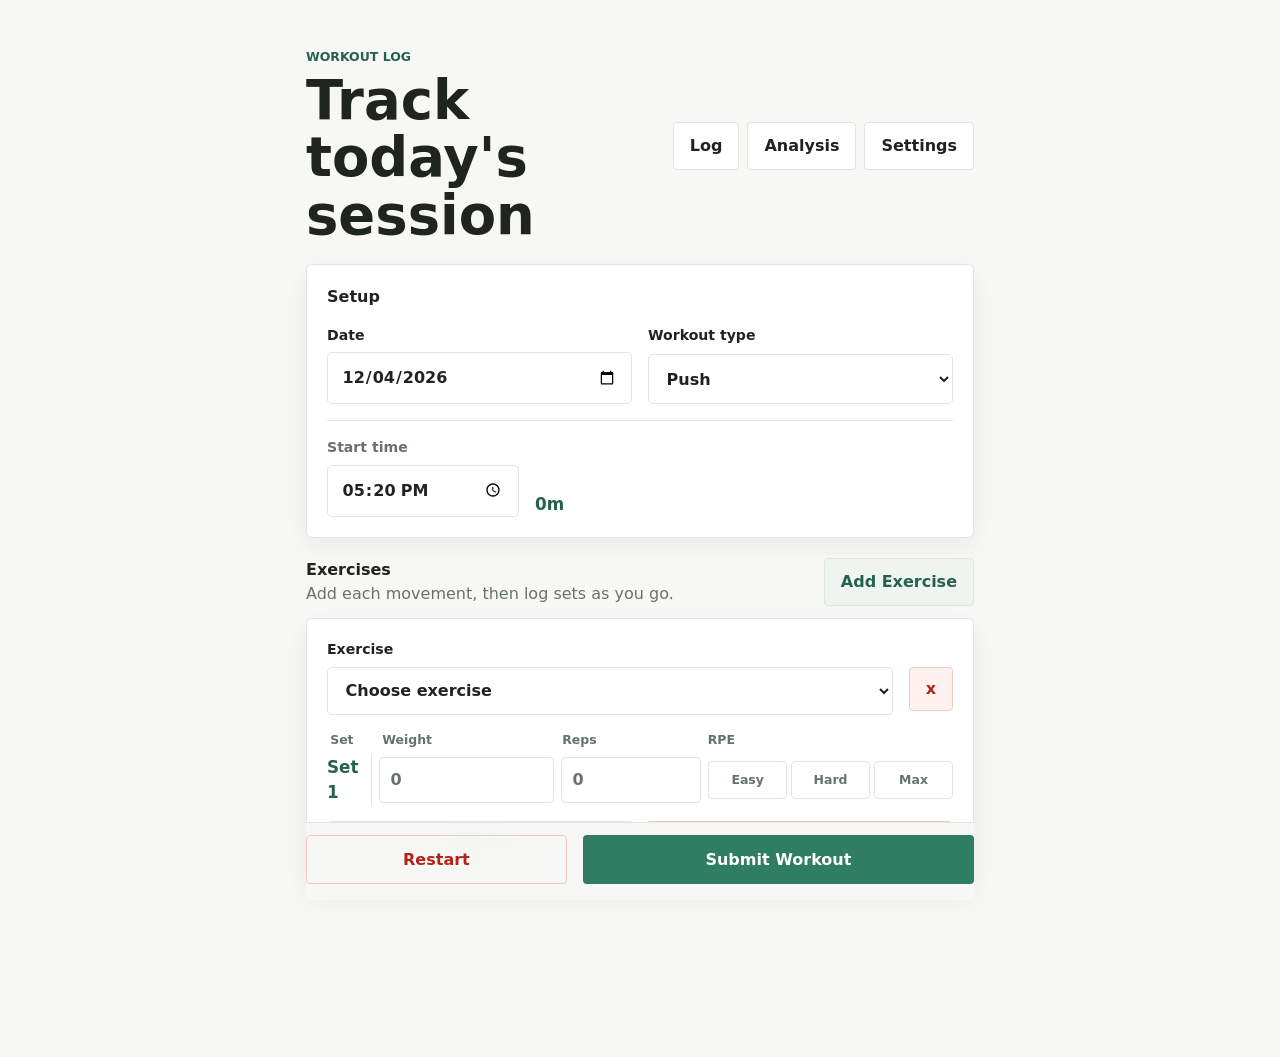
<file: index.html>
<!doctype html>
<html lang="en">
  <head>
    <meta charset="utf-8">
    <meta name="viewport" content="width=device-width, initial-scale=1">
    <meta name="description" content="A lightweight workout tracker for logging exercises and sets.">
    <meta name="theme-color" content="#07131f">
    <meta name="mobile-web-app-capable" content="yes">
    <meta name="application-name" content="Workout Tracker">
    <title>Workout Tracker</title>
    <script>
      try {
        const settings = JSON.parse(localStorage.getItem("workoutTrackerSettings"));
        document.documentElement.dataset.theme = settings?.theme || "system";
      } catch {
        document.documentElement.dataset.theme = "system";
      }
    </script>
    <link rel="manifest" href="manifest.webmanifest">
    <link rel="icon" href="icons/icon.svg" type="image/svg+xml">
    <link rel="apple-touch-icon" href="icons/icon-192.png">
    <link rel="stylesheet" href="styles.css">
  </head>
  <body>
    <a class="skip-link" href="#main">Skip to workout form</a>

    <main id="main" class="app-shell">
      <header class="page-header">
        <div>
          <p class="eyebrow">Workout log</p>
          <h1>Track today's session</h1>
        </div>
        <div class="header-actions">
          <button class="ghost-button view-button" type="button" id="logViewButton" aria-pressed="true">
            Log
          </button>
          <button class="ghost-button view-button" type="button" id="analysisViewButton" aria-pressed="false">
            Analysis
          </button>
          <button class="ghost-button install-button" type="button" id="installButton" hidden>
            Install
          </button>
          <button class="ghost-button" type="button" id="settingsToggle" aria-expanded="false" aria-controls="settingsPanel">
            Settings
          </button>
        </div>
      </header>

      <section class="settings-panel" id="settingsPanel" aria-labelledby="settingsHeading" hidden>
        <h2 id="settingsHeading">Settings</h2>
        <div class="settings-grid">
          <label>
            <span>Default weight unit</span>
            <select id="defaultUnit">
              <option value="lb">lb</option>
              <option value="kg">kg</option>
            </select>
          </label>

          <label>
            <span>Theme</span>
            <select id="themeMode">
              <option value="system">System</option>
              <option value="light">Light</option>
              <option value="dark">Dark</option>
            </select>
          </label>

          <label>
            <span>Backend API URL</span>
            <input id="apiUrl" type="url" inputmode="url" placeholder="https://api.example.com/api/workouts">
          </label>

          <label>
            <span>API access token <small>optional</small></span>
            <input id="apiToken" type="password" autocomplete="off" placeholder="Stored on this device only">
          </label>
        </div>
        <p class="settings-note">No Google credentials or secrets belong in this frontend.</p>

        <div class="settings-divider" aria-hidden="true"></div>

        <form class="settings-subform" id="referenceExerciseForm" novalidate>
          <h3>Exercise library</h3>
          <div class="settings-grid">
            <label>
              <span>Workout type</span>
              <select id="referenceWorkoutType" required>
                <option>Push</option>
                <option>Pull</option>
                <option>Legs</option>
                <option>Upper Body</option>
                <option>Lower Body</option>
                <option>Full Body</option>
                <option>Cardio</option>
                <option>Custom</option>
              </select>
            </label>

            <label>
              <span>Exercise name</span>
              <input id="referenceExerciseName" type="text" autocomplete="off" placeholder="Example: Hammer Strength Row" required>
            </label>
          </div>
          <p class="settings-note">Add an exercise to the Sheet references, then refresh the dropdowns from the Sheet.</p>
          <p class="form-message" id="referenceMessage" role="status" aria-live="polite"></p>
          <button class="secondary-button" type="submit" id="referenceSubmitButton">Add to Sheet</button>
        </form>
      </section>

      <form id="workoutForm" class="view-panel" novalidate>
        <section class="setup-card" aria-labelledby="setupHeading">
          <h2 id="setupHeading">Setup</h2>
          <div class="setup-grid">
            <label>
              <span>Date</span>
              <input id="workoutDate" type="date" required>
            </label>

            <label>
              <span>Workout type</span>
              <select id="workoutType" required>
                <option>Push</option>
                <option>Pull</option>
                <option>Legs</option>
                <option>Upper Body</option>
                <option>Lower Body</option>
                <option>Full Body</option>
                <option>Cardio</option>
                <option>Custom</option>
              </select>
            </label>
          </div>
          <div class="duration-panel">
            <label for="workoutStartTime">
              <span>Start time</span>
              <input id="workoutStartTime" type="time" step="60">
            </label>
            <output id="workoutDuration" for="workoutStartTime">0m</output>
          </div>
        </section>

        <section class="section-heading">
          <div>
            <h2>Exercises</h2>
            <p>Add each movement, then log sets as you go.</p>
          </div>
          <div class="section-actions">
            <button class="secondary-button" type="button" id="addExerciseButton">Add Exercise</button>
          </div>
        </section>

        <div id="exerciseList" class="exercise-list" aria-live="polite"></div>

        <p class="form-message" id="formMessage" role="status" aria-live="polite"></p>

        <div class="submit-bar">
          <button class="danger-button" type="button" id="clearWorkoutButton">Restart</button>
          <button class="primary-button" type="submit" id="submitButton">Submit Workout</button>
        </div>
      </form>

      <section class="analysis-panel view-panel" id="analysisView" aria-labelledby="analysisHeading" hidden>
        <div class="section-heading">
          <div>
            <h2 id="analysisHeading">Analysis</h2>
            <p>Review a day or pick an exercise to see progression.</p>
          </div>
        </div>

        <div class="section-heading compact-heading">
          <div>
            <h3>Workouts by Date</h3>
            <p>Choose a date to view each logged workout session.</p>
          </div>
          <button class="secondary-button" type="button" id="historyRefreshButton">Refresh</button>
        </div>

        <div class="analysis-card analysis-card-single">
          <label>
            <span>Date</span>
            <input id="historyDate" type="date" />
          </label>
        </div>

        <div class="date-workout-list" id="dateWorkoutList" aria-live="polite">
          <p class="empty-state">Choose a date to load workouts.</p>
        </div>

        <div class="section-heading compact-heading">
          <div>
            <h3>Exercise Progress</h3>
            <p>Category only filters the exercise list. Stats search all matching exercise logs.</p>
          </div>
          <button class="secondary-button" type="button" id="statsRefreshButton">Refresh</button>
        </div>

        <div class="analysis-card">
          <label>
            <span>Exercise category</span>
            <select id="statsWorkoutType"></select>
          </label>

          <label>
            <span>Exercise</span>
            <select id="statsExercise"></select>
          </label>
        </div>

        <div class="stats-grid" id="statsGrid" aria-live="polite">
          <p class="empty-state">Choose an exercise to load stats.</p>
        </div>

        <p class="form-message" id="analysisMessage" role="status" aria-live="polite"></p>
      </section>
    </main>

    <dialog id="summaryModal" class="modal">
      <form method="dialog" class="modal-card">
        <div class="modal-header">
          <div>
            <p class="eyebrow">Review</p>
            <h2>Submit workout?</h2>
          </div>
          <button class="icon-button" value="cancel" aria-label="Close review">x</button>
        </div>
        <div id="summaryContent" class="summary-content"></div>
        <div class="modal-actions">
          <button class="ghost-button" value="cancel">Cancel</button>
          <button class="primary-button" id="confirmSubmitButton" value="confirm">Confirm Submit</button>
        </div>
      </form>
    </dialog>

    <template id="exerciseTemplate">
      <article class="exercise-card">
        <div class="exercise-header">
          <div class="exercise-fields">
            <label class="exercise-select-wrap">
              <span>Exercise</span>
              <select class="exercise-select" autocomplete="off"></select>
            </label>
          </div>
          <button class="icon-button remove-exercise" type="button" aria-label="Remove exercise">x</button>
        </div>

        <div class="sets-wrap">
          <div class="sets-header" aria-hidden="true">
            <span>Set</span>
            <span>Weight</span>
            <span>Reps</span>
            <span>RPE</span>
          </div>
          <div class="sets-list"></div>
        </div>

        <div class="exercise-actions">
          <button class="secondary-button add-set" type="button">Add Set</button>
          <button class="danger-button remove-set" type="button">Remove Set</button>
        </div>
      </article>
    </template>

    <template id="setTemplate">
      <div class="set-row">
        <span class="set-number"></span>
        <label data-label="Weight">
          <span class="sr-only">Weight</span>
          <input class="set-weight" type="number" inputmode="decimal" autocomplete="off" min="0" step="0.5" placeholder="0">
        </label>
        <label data-label="Reps">
          <span class="sr-only">Reps</span>
          <input class="set-reps" type="number" inputmode="numeric" autocomplete="off" min="0" step="1" placeholder="0">
        </label>
        <div class="rpe-control" data-label="RPE" role="group" aria-label="RPE optional">
          <input class="set-rpe" type="hidden">
          <button class="rpe-option" type="button" data-rpe="Easy">Easy</button>
          <button class="rpe-option" type="button" data-rpe="Hard">Hard</button>
          <button class="rpe-option" type="button" data-rpe="Max">Max</button>
        </div>
      </div>
    </template>

    <script src="app.js"></script>
  </body>
</html>
</file>
<file: styles.css>
:root {
  --bg: #f7f8f6;
  --surface: #ffffff;
  --surface-soft: #f0f4f1;
  --input-bg: #ffffff;
  --text: #202421;
  --muted: #66736b;
  --border: #dfe5df;
  --accent: #2f7d63;
  --accent-dark: #24624e;
  --accent-text: #ffffff;
  --danger: #b42318;
  --danger-bg: #fff1f0;
  --danger-border: #f4c7c3;
  --focus: #7cc4a8;
  --shadow: 0 8px 24px rgba(32, 36, 33, 0.06);
}

html[data-theme="dark"] {
  --bg: #07131f;
  --surface: #0d2130;
  --surface-soft: #123047;
  --input-bg: #081a27;
  --text: #edf8ff;
  --muted: #9fb9c9;
  --border: #21475e;
  --accent: #2bb8d6;
  --accent-dark: #73d8ef;
  --accent-text: #06131c;
  --danger: #ff8a7a;
  --danger-bg: #321412;
  --danger-border: #a1453b;
  --focus: #6edcf2;
  --shadow: 0 12px 30px rgba(0, 0, 0, 0.34);
  color-scheme: dark;
}

@media (prefers-color-scheme: dark) {
  html[data-theme="system"] {
    --bg: #07131f;
    --surface: #0d2130;
    --surface-soft: #123047;
    --input-bg: #081a27;
    --text: #edf8ff;
    --muted: #9fb9c9;
    --border: #21475e;
    --accent: #2bb8d6;
    --accent-dark: #73d8ef;
    --accent-text: #06131c;
    --danger: #ff8a7a;
    --danger-bg: #321412;
    --danger-border: #a1453b;
    --focus: #6edcf2;
    --shadow: 0 12px 30px rgba(0, 0, 0, 0.34);
    color-scheme: dark;
  }
}

* {
  box-sizing: border-box;
}

html {
  color-scheme: light;
}

body {
  margin: 0;
  background: var(--bg);
  color: var(--text);
  font-family: Aptos, "Segoe UI Variable", Inter, ui-sans-serif, system-ui, -apple-system, BlinkMacSystemFont, "Segoe UI", sans-serif;
  line-height: 1.5;
}

button,
input,
select,
textarea,
a.ghost-button {
  font: inherit;
}

button,
select {
  cursor: pointer;
}

a.ghost-button {
  display: inline-flex;
  align-items: center;
  justify-content: center;
  text-decoration: none;
}

button:disabled {
  cursor: not-allowed;
  opacity: 0.65;
}

:focus-visible {
  outline: 3px solid var(--focus);
  outline-offset: 2px;
}

.skip-link {
  position: absolute;
  left: 1rem;
  top: 1rem;
  z-index: 10;
  transform: translateY(-150%);
  border-radius: 0.25rem;
  background: var(--text);
  color: white;
  padding: 0.75rem 1rem;
}

.skip-link:focus {
  transform: translateY(0);
}

.app-shell {
  width: min(100%, 700px);
  margin: 0 auto;
  padding: 1rem;
}

.page-header,
.section-heading,
.exercise-header,
.exercise-actions,
.section-actions,
.header-actions,
.modal-header,
.modal-actions,
.submit-bar {
  display: flex;
  align-items: center;
  justify-content: space-between;
  gap: 1rem;
}

.page-header {
  padding: 1rem 0 1.25rem;
}

.header-actions {
  justify-content: flex-end;
  gap: 0.5rem;
}

.install-button {
  border-color: var(--accent);
  color: var(--accent-dark);
}

.view-button.is-active {
  border-color: var(--accent);
  background: var(--surface-soft);
  color: var(--accent-dark);
}

h1,
h2,
p {
  margin-top: 0;
}

h1 {
  margin-bottom: 0;
  font-size: clamp(2rem, 8vw, 3.4rem);
  line-height: 1.05;
  letter-spacing: 0;
}

h2 {
  margin-bottom: 1rem;
  font-size: 1rem;
}

.eyebrow {
  margin-bottom: 0.35rem;
  color: var(--accent-dark);
  font-size: 0.78rem;
  font-weight: 700;
  letter-spacing: 0;
  text-transform: uppercase;
}

.setup-card,
.settings-panel,
.exercise-card,
.analysis-card {
  border: 1px solid var(--border);
  border-radius: 0.35rem;
  background: var(--surface);
  box-shadow: var(--shadow);
}

.setup-card,
.settings-panel,
.analysis-card {
  padding: 1rem;
}

.settings-panel {
  margin-bottom: 1rem;
}

.settings-note,
.section-heading p,
.form-message {
  color: var(--muted);
}

.settings-note {
  margin-bottom: 0;
  font-size: 0.9rem;
}

.settings-divider {
  height: 1px;
  margin: 1rem 0;
  background: var(--border);
}

.settings-subform {
  display: grid;
  gap: 0.8rem;
}

.settings-subform .settings-grid {
  grid-template-columns: minmax(0, 1fr);
}

.settings-subform h3 {
  margin: 0;
  font-size: 0.95rem;
}

.settings-subform .secondary-button {
  width: 100%;
}

.setup-grid,
.settings-grid {
  display: grid;
  gap: 1rem;
}

.duration-panel {
  display: grid;
  grid-template-columns: minmax(9rem, 12rem) auto;
  align-items: end;
  justify-content: start;
  column-gap: 1rem;
  margin-top: 1rem;
  border-top: 1px solid var(--border);
  padding-top: 1rem;
}

.duration-panel label {
  width: min(100%, 12rem);
}

.duration-panel input {
  min-width: 0;
}

.duration-panel span {
  color: var(--muted);
  font-size: 0.88rem;
  font-weight: 750;
}

.duration-panel output {
  color: var(--accent-dark);
  font-size: 1.05rem;
  font-weight: 800;
  white-space: nowrap;
}

.exercise-header {
  align-items: start;
}

.exercise-header .icon-button {
  flex: 0 0 44px;
  margin-top: 1.75rem;
}

.exercise-header .exercise-fields {
  min-width: 0;
}

label {
  display: grid;
  gap: 0.4rem;
  font-weight: 650;
}

label span {
  color: var(--text);
  font-size: 0.88rem;
}

small {
  color: var(--muted);
  font-size: 0.8em;
  font-weight: 500;
}

input,
select,
textarea {
  width: 100%;
  min-height: 48px;
  border: 1px solid var(--border);
  border-radius: 0.3rem;
  background: var(--input-bg);
  color: var(--text);
  padding: 0.75rem 0.85rem;
}

::placeholder {
  color: var(--muted);
  opacity: 1;
}

textarea {
  resize: vertical;
}

.section-heading {
  margin: 1.25rem 0 0.75rem;
}

.compact-heading {
  margin-top: 1.75rem;
}

.compact-heading h3 {
  margin: 0;
  font-size: 0.95rem;
}

.section-heading h2,
.section-heading h3,
.section-heading p {
  margin-bottom: 0;
}

.section-actions {
  display: grid;
  grid-template-columns: minmax(0, 1fr);
  gap: 0.75rem;
}

.analysis-card {
  display: grid;
  gap: 1rem;
}

.analysis-card-single {
  max-width: 16rem;
}

.analysis-range,
.analysis-actions {
  display: grid;
  gap: 0.75rem;
}

.date-workout-list {
  display: grid;
  gap: 1rem;
  margin-top: 1rem;
}

.date-summary {
  display: grid;
  grid-template-columns: repeat(2, minmax(0, 1fr));
  gap: 0.75rem;
  border-top: 1px solid var(--border);
  border-bottom: 1px solid var(--border);
  padding: 0.8rem 0;
}

.date-summary div,
.date-session-totals,
.date-exercise-heading,
.date-set-row {
  min-width: 0;
}

.date-summary span,
.date-session p,
.date-session-totals span,
.date-exercise-heading span,
.date-set-row span,
.date-set-row em {
  color: var(--muted);
  font-size: 0.78rem;
  font-style: normal;
  font-weight: 750;
}

.date-summary strong {
  display: block;
  margin-top: 0.15rem;
  color: var(--text);
  font-size: 1.1rem;
  line-height: 1.15;
}

.date-session {
  display: grid;
  gap: 1rem;
  border: 1px solid var(--border);
  border-radius: 0.35rem;
  background: var(--surface);
  padding: 1rem;
}

.date-session-header {
  display: grid;
  gap: 0.75rem;
  border-bottom: 1px solid var(--border);
  padding-bottom: 0.85rem;
}

.date-session h3,
.date-session p {
  margin: 0;
}

.date-session h3 {
  color: var(--text);
  font-size: 1rem;
}

.date-session-totals {
  display: flex;
  flex-wrap: wrap;
  gap: 0.5rem;
}

.date-session-totals span {
  border: 1px solid var(--border);
  border-radius: 0.25rem;
  padding: 0.35rem 0.5rem;
}

.date-exercise-list {
  display: grid;
  gap: 1rem;
}

.date-exercise {
  display: grid;
  gap: 0.55rem;
}

.date-exercise-heading {
  display: flex;
  flex-wrap: wrap;
  gap: 0.35rem 0.7rem;
  justify-content: space-between;
}

.date-exercise-heading strong {
  color: var(--text);
  font-size: 0.95rem;
}

.date-set-list {
  display: grid;
  gap: 0.35rem;
}

.date-set-row {
  display: grid;
  grid-template-columns: 3.8rem minmax(0, 1fr) auto;
  gap: 0.5rem;
  align-items: center;
  border-top: 1px solid var(--border);
  padding-top: 0.35rem;
}

.date-set-row strong {
  color: var(--text);
  font-size: 0.88rem;
}

.stats-grid {
  display: grid;
  gap: 1.25rem;
  margin-top: 1.25rem;
}

.stats-section {
  display: grid;
  gap: 0.75rem;
  border-top: 1px solid var(--border);
  padding-top: 0.9rem;
}

.stats-section h3 {
  margin: 0;
  color: var(--text);
  font-size: 0.88rem;
}

.stats-section-grid {
  display: grid;
  gap: 0.75rem;
}

.stat-card {
  display: grid;
  gap: 0.2rem;
  min-width: 0;
}

.stat-card span,
.stat-card small {
  color: var(--muted);
  font-size: 0.78rem;
  font-weight: 750;
}

.stat-card strong {
  min-width: 0;
  color: var(--text);
  font-size: 1.1rem;
  line-height: 1.15;
  overflow-wrap: anywhere;
}

.stat-card small {
  font-weight: 650;
}

.trend.positive {
  color: var(--accent-dark);
}

.trend.negative {
  color: var(--danger);
}

.session-list {
  display: grid;
  gap: 0.45rem;
}

.session-row {
  display: grid;
  grid-template-columns: minmax(6.5rem, 1fr) repeat(3, minmax(0, 1fr));
  gap: 0.5rem;
  align-items: center;
  border-top: 1px solid var(--border);
  padding-top: 0.45rem;
  color: var(--muted);
  font-size: 0.82rem;
}

.session-row strong {
  color: var(--text);
  font-size: 0.86rem;
}

.chart-card {
  gap: 0.75rem;
}

.chart-card p {
  margin: 0.15rem 0 0;
  color: var(--muted);
  font-size: 0.82rem;
  font-weight: 700;
}

.chart-wrap {
  width: 100%;
  overflow: hidden;
}

.line-chart {
  display: block;
  width: 100%;
  min-height: 165px;
}

.chart-grid path {
  stroke: var(--border);
  stroke-width: 1;
}

.chart-axis path {
  stroke: var(--border);
  stroke-width: 1.25;
}

.chart-line {
  fill: none;
  stroke: var(--accent);
  stroke-linecap: round;
  stroke-linejoin: round;
  stroke-width: 4;
}

.chart-points circle {
  fill: var(--surface);
  stroke: var(--accent-dark);
  stroke-width: 3;
}

.chart-labels text {
  fill: var(--muted);
  font-size: 0.76rem;
  font-weight: 700;
}

.empty-state {
  grid-column: 1 / -1;
  color: var(--muted);
}

.exercise-actions {
  display: grid;
  grid-template-columns: repeat(2, minmax(0, 1fr));
  gap: 0.75rem;
}

.exercise-actions {
  margin-top: 1rem;
}

.exercise-list {
  display: grid;
  gap: 1rem;
}

.exercise-card {
  padding: 0.9rem;
}

.exercise-fields {
  flex: 1;
  display: grid;
  gap: 0.8rem;
}

.sets-wrap {
  margin: 1rem 0;
  overflow-x: auto;
}

.sets-header,
.set-row {
  display: grid;
  grid-template-columns: 2.8rem minmax(6rem, 1fr) minmax(5rem, 0.8fr) minmax(15rem, 1.4fr);
  gap: 0.45rem;
  align-items: center;
  min-width: 480px;
}

.sets-header {
  padding: 0 0.2rem 0.35rem;
  color: var(--muted);
  font-size: 0.78rem;
  font-weight: 700;
}

.sets-list {
  display: grid;
  gap: 0.5rem;
}

.set-number {
  display: inline-grid;
  min-height: 44px;
  place-items: center;
  border-right: 1px solid var(--border);
  border-radius: 0;
  background: transparent;
  color: var(--accent-dark);
  font-size: 1.05rem;
  font-weight: 800;
}

.set-row input,
.set-row select {
  min-height: 44px;
  padding: 0.6rem 0.65rem;
}

.rpe-control {
  display: grid;
  grid-template-columns: repeat(3, minmax(0, 1fr));
  gap: 0.25rem;
  align-items: center;
  min-height: 44px;
}

.rpe-option {
  min-height: 38px;
  border: 1px solid var(--border);
  border-radius: 0.25rem;
  background: var(--input-bg);
  color: var(--muted);
  padding: 0.35rem 0.25rem;
  font-size: 0.78rem;
  font-weight: 750;
}

.rpe-option.is-selected {
  border-color: var(--accent);
  background: var(--accent);
  color: var(--accent-text);
}

.primary-button,
.secondary-button,
.ghost-button,
.danger-button,
.icon-button,
.link-button {
  min-height: 44px;
  border: 1px solid transparent;
  border-radius: 0.25rem;
  padding: 0.7rem 1rem;
  font-weight: 800;
}

.primary-button {
  background: var(--accent);
  color: var(--accent-text);
}

.primary-button:hover {
  background: var(--accent-dark);
  color: var(--bg);
}

.secondary-button {
  border-color: var(--border);
  background: var(--surface-soft);
  color: var(--accent-dark);
}

.ghost-button {
  border-color: var(--border);
  background: var(--surface);
  color: var(--text);
}

.danger-button,
.icon-button {
  border-color: var(--danger-border);
  background: var(--danger-bg);
  color: var(--danger);
}

.danger-button {
  background: transparent;
}

.danger-button:hover {
  background: var(--danger-bg);
}

.icon-button {
  width: 44px;
  padding: 0;
  font-size: 1rem;
  line-height: 1;
}

.link-button {
  min-height: auto;
  border: 0;
  background: transparent;
  color: var(--accent-dark);
  padding: 0;
  text-decoration: underline;
}

.form-message {
  min-height: 1.5rem;
  margin: 1rem 0;
  font-weight: 650;
}

.form-message.error {
  color: var(--danger);
}

.form-message.success {
  color: var(--accent-dark);
}

.submit-bar {
  position: sticky;
  display: grid;
  grid-template-columns: minmax(0, 0.8fr) minmax(0, 1.2fr);
  bottom: 0;
  margin: 0 -1rem;
  padding: 0.8rem 1rem 1rem;
  border-top: 1px solid rgba(223, 229, 223, 0.9);
  background: var(--bg);
  background: color-mix(in srgb, var(--bg) 94%, transparent);
  backdrop-filter: blur(12px);
}

.submit-bar .primary-button,
.submit-bar .danger-button {
  width: 100%;
}

.modal {
  width: min(92vw, 620px);
  border: 0;
  border-radius: 0.35rem;
  padding: 0;
  color: var(--text);
  box-shadow: 0 24px 70px rgba(32, 36, 33, 0.22);
}

.modal::backdrop {
  background: rgba(32, 36, 33, 0.45);
}

.modal-card {
  padding: 1rem;
}

.summary-content {
  display: grid;
  gap: 0.75rem;
  max-height: min(58vh, 520px);
  margin: 1rem 0;
  overflow: auto;
}

.summary-item {
  border: 1px solid var(--border);
  border-radius: 0.3rem;
  padding: 0.8rem;
}

.summary-item h3,
.summary-item p {
  margin: 0;
}

.summary-item h3 {
  font-size: 1rem;
}

.summary-item p {
  color: var(--muted);
  font-size: 0.9rem;
}

.sr-only {
  position: absolute;
  width: 1px;
  height: 1px;
  padding: 0;
  overflow: hidden;
  clip: rect(0, 0, 0, 0);
  white-space: nowrap;
  border: 0;
}

@media (min-width: 620px) {
  .app-shell {
    padding: 2rem 1rem;
  }

  .setup-grid {
    grid-template-columns: 1fr 1fr;
  }

  .analysis-card {
    grid-template-columns: 1fr 1fr;
  }

  .analysis-card-single {
    grid-template-columns: 1fr;
  }

  .date-summary {
    grid-template-columns: repeat(4, minmax(0, 1fr));
  }

  .date-session-header {
    grid-template-columns: minmax(0, 1fr) auto;
    align-items: start;
  }

  .date-session-totals {
    justify-content: end;
  }

  .stats-section-grid {
    grid-template-columns: repeat(3, minmax(0, 1fr));
  }

  .settings-grid {
    grid-template-columns: 0.7fr 0.7fr 1.3fr 1fr;
  }

  .settings-subform .settings-grid {
    grid-template-columns: 0.85fr 1.15fr;
  }

  .exercise-card,
  .setup-card,
  .settings-panel,
  .analysis-card,
  .modal-card {
    padding: 1.25rem;
  }

  .submit-bar {
    margin: 0;
    padding-inline: 0;
  }
}

@media (max-width: 520px) {
  .page-header,
  .section-heading,
  .modal-actions {
    align-items: stretch;
    flex-direction: column;
  }

  .page-header .ghost-button,
  .modal-actions button {
    width: 100%;
  }

  .header-actions {
    align-self: stretch;
    flex-direction: row;
    justify-content: space-between;
  }

  .header-actions button {
    flex: 1 1 0;
    width: auto;
    min-width: 0;
    padding-inline: 0.45rem;
    font-size: 0.88rem;
  }

  .header-actions .install-button:not([hidden]) {
    flex: 1 1 100%;
    order: -1;
  }

  .section-actions,
  .exercise-actions {
    width: 100%;
  }
}

@media (max-width: 619px) {
  .duration-panel {
    grid-template-columns: minmax(8.5rem, 12rem) auto;
  }

  .session-row {
    grid-template-columns: 1fr 1fr;
  }

  .sets-wrap {
    overflow-x: visible;
  }

  .sets-header {
    display: none;
  }

  .set-row {
    grid-template-columns: minmax(0, 1fr) minmax(0, 1fr);
    grid-template-areas:
      "num num"
      "weight reps"
      "rpe rpe";
    min-width: 0;
    gap: 0.5rem;
    border: 1px solid var(--border);
    border-radius: 0.3rem;
    padding: 0.55rem;
  }

  .set-row .set-number {
    grid-area: num;
    position: relative;
    min-height: 28px;
    margin-bottom: 0.25rem;
    padding-bottom: 0.75rem;
    justify-self: stretch;
    border-right: 0;
    background: transparent;
  }

  .set-row .set-number::after {
    content: "";
    position: absolute;
    right: 0;
    bottom: 0;
    left: 0;
    height: 1px;
    background: linear-gradient(90deg, transparent, var(--border) 12%, var(--accent) 50%, var(--border) 88%, transparent);
    opacity: 0.85;
  }

  .set-row label,
  .set-row .rpe-control {
    gap: 0.25rem;
  }

  .set-row label::before,
  .set-row .rpe-control::before {
    content: attr(data-label);
    color: var(--muted);
    font-size: 0.72rem;
    font-weight: 700;
  }

  .set-row label:nth-of-type(1) {
    grid-area: weight;
  }

  .set-row label:nth-of-type(2) {
    grid-area: reps;
  }

  .set-row .rpe-control {
    grid-area: rpe;
    grid-template-columns: repeat(3, minmax(4.5rem, 1fr));
  }

  .set-row .rpe-control::before {
    grid-column: 1 / -1;
  }

}
</file>
